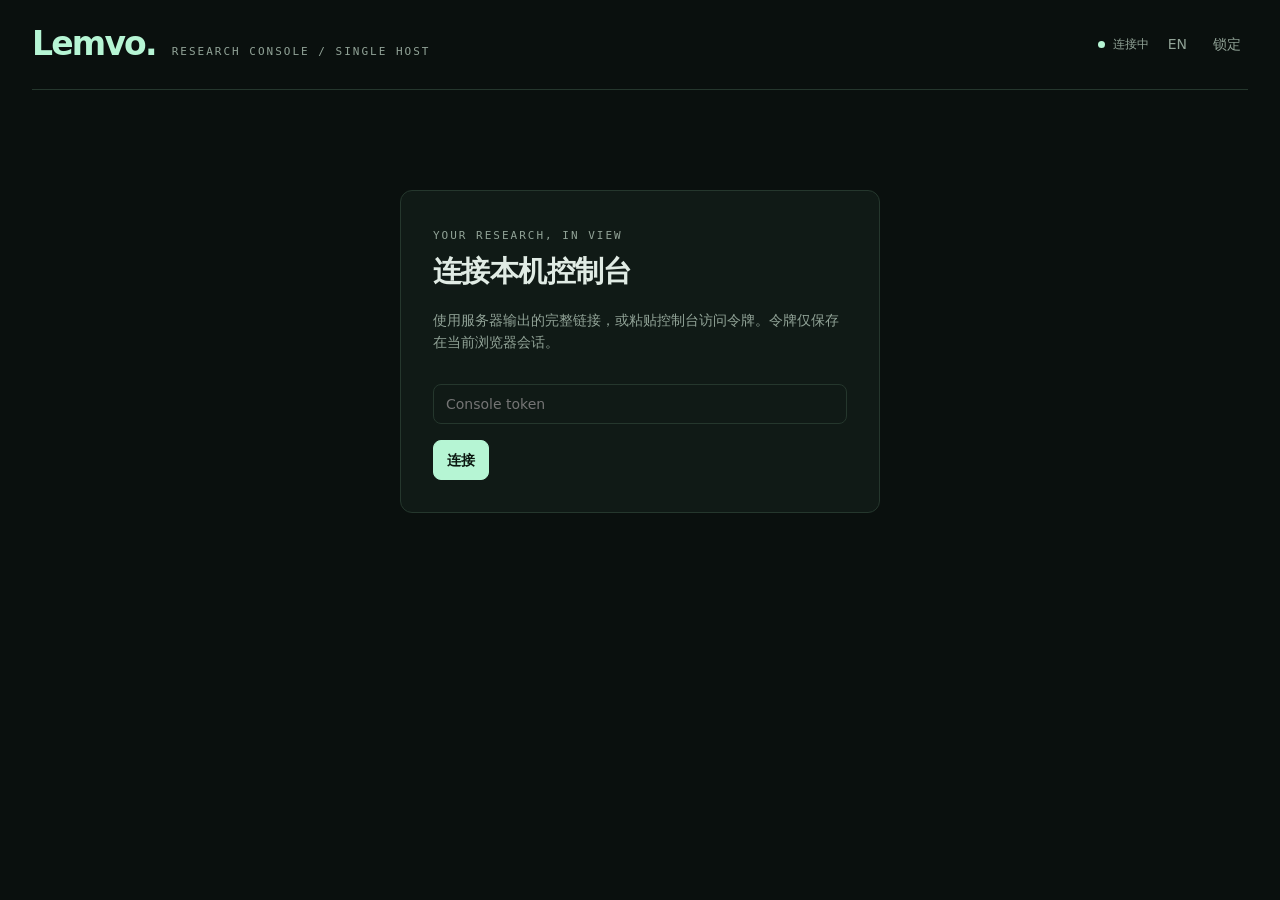
<file: console/lemvo_console/static/index.html>
<!doctype html>
<html lang="zh-CN">
<head>
<meta charset="utf-8"><meta name="viewport" content="width=device-width,initial-scale=1">
<title>Lemvo · Research Console</title>
<style>
:root{color-scheme:dark;--bg:#0a100e;--panel:#101a16;--raised:#15211b;--line:#25372d;--text:#e0ebe4;--muted:#91a397;--mint:#b6f5d4;--amber:#edc483;--red:#f0a5a2;--mono:ui-monospace,SFMono-Regular,Consolas,monospace}
*{box-sizing:border-box}body{margin:0;background:var(--bg);color:var(--text);font:14px/1.6 system-ui,-apple-system,"Segoe UI",sans-serif}button,input,textarea,select{font:inherit}button{cursor:pointer}button:disabled{opacity:.4;cursor:not-allowed}button,input,textarea,select{border:1px solid var(--line);border-radius:8px;background:var(--panel);color:var(--text)}button{padding:8px 13px}button:hover:not(:disabled){border-color:var(--mint)}input,select{padding:8px 12px}textarea{padding:12px;width:100%;resize:vertical;min-height:92px}a{color:var(--mint)}.shell{max-width:1580px;margin:auto;padding:0 32px 48px}.top{display:flex;align-items:center;justify-content:space-between;height:90px;border-bottom:1px solid var(--line);gap:16px}.brand{display:flex;align-items:baseline;gap:16px}.logo{font-size:33px;letter-spacing:-1.8px;font-weight:750;color:var(--mint)}.eyebrow{font:11px var(--mono);letter-spacing:2px;color:var(--muted);text-transform:uppercase}.topright{display:flex;gap:12px;align-items:center}.dot{height:7px;width:7px;background:var(--mint);border-radius:50%;display:inline-block;margin-right:8px}.stale .dot{background:var(--amber)}.title{display:flex;justify-content:space-between;align-items:end;margin:30px 0 22px;gap:24px}h1{font-size:29px;letter-spacing:-.6px;margin:3px 0 5px}h2{font-size:17px;margin:0}h3{font-size:14px;margin:0 0 10px}.muted{color:var(--muted)}.small{font-size:12px}.mono{font-family:var(--mono)}.stats{display:grid;grid-template-columns:repeat(4,1fr);gap:14px;margin-bottom:26px}.stat{background:var(--panel);border:1px solid var(--line);padding:17px 20px;border-radius:12px}.stat strong{display:block;font-size:27px;font-weight:550;color:var(--mint)}.stat span{color:var(--muted);font-size:12px}.layout{display:grid;grid-template-columns:minmax(300px,390px) minmax(0,1fr);gap:22px}.toolbar{display:flex;gap:8px;margin-bottom:12px}.toolbar input{width:100%;min-width:0}.section-label{font:11px var(--mono);letter-spacing:1.6px;color:var(--muted);margin:20px 0 10px}.session{display:block;width:100%;text-align:left;background:var(--panel);border:1px solid var(--line);border-radius:11px;padding:17px;margin-bottom:10px;transition:border-color .15s}.session.selected{border-color:var(--mint);box-shadow:inset 3px 0 0 var(--mint)}.row{display:flex;align-items:center;justify-content:space-between;gap:12px}.session-name{font-weight:600;font-size:15px;overflow-wrap:anywhere}.path{white-space:nowrap;overflow:hidden;text-overflow:ellipsis;max-width:100%;font-size:11px;color:var(--muted);margin:7px 0}.badge{font:10px var(--mono);padding:3px 7px;border:1px solid var(--line);border-radius:5px;white-space:nowrap}.phase{color:var(--mint)}.warning{color:var(--amber)}.panel{background:var(--panel);border:1px solid var(--line);border-radius:12px;padding:22px;margin-bottom:16px;min-width:0}.panel-head{display:flex;align-items:start;justify-content:space-between;gap:15px;margin-bottom:16px}.details-grid{display:grid;grid-template-columns:repeat(3,1fr);gap:15px}.metric small{display:block;color:var(--muted);font-size:11px;margin-bottom:3px}.metric div{overflow-wrap:anywhere}.notice{padding:11px 14px;border:1px solid #60513b;border-radius:8px;background:#2a251b;color:var(--amber);margin:12px 0;font-size:12px}.notice.quiet{border-color:var(--line);background:var(--raised);color:var(--muted)}.job{padding:16px 0;border-top:1px solid var(--line)}.job:first-of-type{border-top:0}.progress{height:5px;background:var(--line);border-radius:3px;margin:12px 0 7px;overflow:hidden}.progress>span{display:block;background:var(--mint);height:100%}pre{white-space:pre-wrap;overflow-wrap:anywhere;font:12px/1.65 var(--mono);max-height:240px;overflow:auto;background:#0b120e;padding:13px;border:1px solid var(--line);border-radius:8px;margin:10px 0 0}.messages{max-height:350px;overflow:auto}.message{padding:12px 0;border-bottom:1px solid var(--line);white-space:pre-wrap;overflow-wrap:anywhere;font-size:13px}.message b{display:block;color:var(--muted);font:10px var(--mono);letter-spacing:1px;margin-bottom:5px}.controls{display:flex;flex-wrap:wrap;gap:8px;margin:12px 0}.primary{color:#0a160f;background:var(--mint);border-color:var(--mint);font-weight:600}.empty{padding:42px 22px;text-align:center;color:var(--muted)}.footer{border-top:1px solid var(--line);margin-top:26px;padding-top:16px;font-size:11px;color:var(--muted);display:flex;justify-content:space-between;gap:12px}.login{max-width:480px;margin:100px auto;padding:32px}.login input{width:100%;margin:16px 0}.hidden{display:none!important}.gpu{display:inline-block;padding:5px 9px;border:1px solid var(--line);border-radius:6px;margin:4px 5px 0 0;font:11px var(--mono)}details{margin-top:10px}summary{cursor:pointer;color:var(--muted);font-size:12px}.hoststrip{margin-bottom:22px}.pill{font-size:12px;color:var(--muted)}#error{margin-bottom:20px}.count{color:var(--muted);font:12px var(--mono)}.navbutton{border:0;background:none;color:var(--muted);padding:3px 7px}.event{border-bottom:1px solid var(--line);padding:9px 0;font-size:12px}.toast{position:fixed;bottom:25px;right:25px;max-width:500px;z-index:10;border:1px solid var(--mint);background:var(--raised);padding:15px 20px;border-radius:10px;box-shadow:0 10px 40px #0008}
@media(max-width:850px){.shell{padding:0 16px 30px}.layout{grid-template-columns:1fr}.stats{grid-template-columns:repeat(2,1fr)}.brand .eyebrow{display:none}.top{height:72px}.title{align-items:start;flex-direction:column;gap:10px}.details-grid{grid-template-columns:repeat(2,1fr)}#sessions{max-height:390px;overflow:auto}.footer{flex-direction:column}.topright{gap:3px}.panel{padding:17px}}
</style>
</head>
<body>
<div class="shell">
<header class="top"><div class="brand"><span class="logo">Lemvo.</span><span class="eyebrow">Research Console / Single Host</span></div><div class="topright"><span id="connection" class="small muted"><i class="dot"></i>连接中</span><button id="language" class="navbutton">EN</button><button id="logout" class="navbutton">锁定</button></div></header>
<section id="login" class="panel login"><span class="eyebrow">YOUR RESEARCH, IN VIEW</span><h1>连接本机控制台</h1><p class="muted">使用服务器输出的完整链接，或粘贴控制台访问令牌。令牌仅保存在当前浏览器会话。</p><input type="password" id="token" placeholder="Console token" autocomplete="off"><button id="connect" class="primary">连接</button></section>
<main id="main" class="hidden">
<div class="title"><div><span class="eyebrow" id="hostLabel">HOST OVERVIEW</span><h1 id="pageTitle">研究正在如何推进</h1><div id="host" class="muted mono small"></div></div><span class="pill" id="refreshNote">每 5 秒更新 · 无模型轮询</span></div>
<div id="error" class="notice hidden"></div>
<div class="stats" id="stats"></div><div id="hardware" class="hoststrip"></div>
<div class="layout"><aside><div class="toolbar"><input id="search" placeholder="查找项目、对话或 PID"><select id="filter" aria-label="Filter"><option value="all">全部</option><option value="attention">需关注</option><option value="waiting">等回复</option></select></div><div class="section-label" id="sessionLabel">CONVERSATIONS</div><div id="sessions"></div><div class="section-label" id="projectLabel">REGISTERED PROJECTS</div><div id="projects"></div></aside>
<article><div id="detail"></div><section class="panel"><div class="panel-head"><h2 id="controlTitle">项目控制</h2><span class="badge">LEMVO RUNNER</span></div><div id="controlHint" class="muted small"></div><div class="controls"><button id="guided">半自动</button><button id="unattended">全自动</button></div><textarea id="steer" placeholder="为当前项目留下下一轮指导…"></textarea><div class="row" style="margin-top:10px"><span class="small muted" id="deliveryHint">指导通过现有队列投递，轮边界生效。</span><button id="send" class="primary">发送指导</button></div><div id="receipt" class="small muted" style="margin-top:12px"></div></section><section class="panel"><div class="panel-head"><h2 id="eventsTitle">状态时间线</h2><span class="small muted" id="eventsHint">仅状态变化</span></div><div id="events"></div></section></article></div>
<footer class="footer"><span id="policy">监护只观察与提示，不自动中断训练，也不评价研究方向。</span><span class="mono">LEMVO CONSOLE v0.1 · LOCAL</span></footer>
</main></div><div id="toast" class="toast hidden"></div>
<script>
const $=id=>document.getElementById(id), esc=s=>String(s??'').replace(/[&<>"']/g,c=>({'&':'&amp;','<':'&lt;','>':'&gt;','"':'&quot;',"'":'&#39;'}[c]));
let lang=localStorage.getItem('lemvo-console-lang')||'zh', token=sessionStorage.getItem('lemvo-console-token')||'', snap=null, selected=null, selectedProject=null, lastDetailKey=null, busy=false, timer=null, delivery=null;
const hash=new URLSearchParams(location.hash.slice(1));if(hash.get('token')){token=hash.get('token');sessionStorage.setItem('lemvo-console-token',token);history.replaceState(null,'',location.pathname);}
const t=(zh,en)=>lang==='zh'?zh:en;
const phases={unknown:['进度未知','Progress unknown'],unbound:['仅发现进程','Process only'],model:['等待模型','Waiting for model'],tool_pending:['工具请求待返回','Tool request pending'],loading_model:['加载模型','Loading model'],loading_data:['加载数据','Loading data'],training:['训练中','Training'],evaluating:['评测中','Evaluating'],tool:['执行工具','Running tool'],waiting_job:['观察作业','Observing job'],waiting_user:['等待回复','Awaiting input'],completed:['已完成','Completed'],session_ended:['会话已结束','Session ended']};
const ph=x=>(phases[x]||[x,x])[lang==='zh'?0:1], bytes=n=>n?`${(n/1073741824).toFixed(1)} GB`:'—', ago=n=>!n?'—':(Math.max(0,Math.floor((Date.now()/1000-n)/60))<1?t('刚刚','just now'):Math.floor((Date.now()/1000-n)/60)+t(' 分钟前',' min ago'));
function notice(text,quiet=false){return `<div class="notice ${quiet?'quiet':''}">${esc(text)}</div>`}
function toast(s){$('toast').textContent=s;$('toast').classList.remove('hidden');setTimeout(()=>$('toast').classList.add('hidden'),6000)}
async function api(path,body){const r=await fetch(path,{method:body?'POST':'GET',headers:{Authorization:'Bearer '+token,...(body?{'Content-Type':'application/json'}:{})},body:body?JSON.stringify(body):undefined});const d=await r.json();if(!r.ok)throw Error(d.error||r.status);return d}
function project(){return snap?.projects.find(p=>p.id===selectedProject)}
function select(id,pid){selected=id;selectedProject=pid;render()}
function translate(){document.documentElement.lang=lang==='zh'?'zh-CN':'en';$('language').textContent=lang==='zh'?'EN':'中文';$('logout').textContent=t('锁定','Lock');$('pageTitle').textContent=t('研究正在如何推进','Your research, in view');$('refreshNote').textContent=t('每 5 秒更新 · 无模型轮询','Updates every 5s · No model polling');$('search').placeholder=t('查找项目、对话或 PID','Search projects, sessions or PID');$('filter').options[0].text=t('全部','All');$('filter').options[1].text=t('需关注','Attention');$('filter').options[2].text=t('等回复','Awaiting input');$('controlTitle').textContent=t('项目控制','Project controls');$('guided').textContent=t('半自动','Guided');$('unattended').textContent=t('全自动','Unattended');$('send').textContent=t('发送指导','Send guidance');$('steer').placeholder=t('为当前项目留下下一轮指导…','Guidance for the selected project…');$('eventsTitle').textContent=t('状态时间线','Activity timeline');$('eventsHint').textContent=t('仅状态变化','State changes only');$('deliveryHint').textContent=t('指导通过现有队列投递，轮边界生效。','Uses the existing queue, delivered at a turn boundary.');$('policy').textContent=t('监护只观察与提示，不自动中断训练，也不评价研究方向。','Observation and alerts only. No automatic training interruption or scientific verdicts.');}
function render(){translate();if(!snap)return;const sessions=snap.sessions||[],projects=snap.projects||[],jobs=projects.flatMap(p=>p.jobs);if(!selectedProject&&projects.length){selectedProject=projects[0].id;selected=sessions.find(s=>s.project_id===selectedProject)?.id||null}const active=sessions.filter(s=>!['session_ended','completed'].includes(s.phase)).length;const stats=[[active,t('已接入会话','Observed sessions')],[jobs.filter(j=>j.alive).length,t('登记运行作业','Registered running jobs')],[sessions.filter(s=>s.health==='attention').length+jobs.filter(j=>j.health==='attention').length,t('关注项（会话 / 作业）','Attention items (sessions / jobs)')],[sessions.filter(s=>s.health==='waiting').length,t('等待回复','Awaiting input')]];$('stats').innerHTML=stats.map(([v,l])=>`<div class="stat"><strong>${v}</strong><span>${l}</span></div>`).join('');$('host').textContent=snap.host+' · '+t('单服务器 / 当前用户','Single host / current user');$('connection').className='small '+(snap.stale?'stale warning':'muted');$('connection').innerHTML='<i class="dot"></i>'+t(snap.stale?'观测已过期':'已连接',snap.stale?'Stale observation':'Connected');$('error').classList.toggle('hidden',!snap.stale&&!snap.error);$('error').textContent=snap.stale?t('采集暂未更新，下面是最后一次观测。控制已禁用。','Collector is not updating. Showing the last observation; controls disabled.'):(snap.error||'');
const h=snap.hardware||{},m=h.memory||{},disk=h.disk||{};$('hardware').innerHTML=`<span class="muted small">RAM ${bytes(m.MemTotal-m.MemAvailable)} / ${bytes(m.MemTotal)} · ${t('磁盘可用','Disk free')} ${bytes(disk.free)} · Load ${(h.load||[]).map(n=>Number(n).toFixed(1)).join(' / ')}</span><div>${(h.gpu||[]).map(g=>`<span class="gpu">GPU ${esc(g.index)} · ${esc(g.utilization)}% · ${esc(g.memory_used_mib)} / ${esc(g.memory_total_mib)} MiB</span>`).join('')}</div><div class="muted small" style="margin-top:6px">${t('GPU 为整机统计，含其他任务与占卡进程；不作为实验进展判据。','GPU figures are host-wide, including reservations and other jobs; they do not establish experiment progress.')}</div>`;
if(h.compute_processes?.length){$('hardware').insertAdjacentHTML('beforeend',`<details><summary>${t('当前用户的 GPU 进程（未自动归属实验）','Current-user GPU processes (not automatically attributed to experiments)')} · ${h.compute_processes.length}</summary><pre>${h.compute_processes.map(p=>esc(p.pid+'  '+p.name+'  '+p.memory_mib+' MiB  '+p.cwd)).join('\n')}</pre></details>`)}
const q=$('search').value.toLowerCase(),filter=$('filter').value;const rows=sessions.filter(s=>[s.project,s.session_id,s.pid,s.pane?.label,s.engine].join(' ').toLowerCase().includes(q)&&(filter==='all'||s.health===filter));$('sessions').innerHTML=rows.length?rows.map(s=>`<button class="session ${selected===s.id?'selected':''}" data-session="${esc(s.id)}" data-project="${esc(s.project_id)}"><div class="row"><span class="session-name">${esc(s.pane?.label||s.session_id?.slice(0,8)||'PID '+s.pid)}</span><span class="badge">${esc(s.engine.toUpperCase())}</span></div><div class="path">${esc(s.project)}</div><div class="row"><span class="small ${s.health==='attention'?'warning':'phase'}">${esc(ph(s.phase))}</span><span class="count">PID ${s.pid}</span></div></button>`).join(''):`<div class="empty">${t('尚未发现匹配的会话。可用 register / attach 接入项目或现有对话。','No matching sessions. Use register / attach to observe a project or existing conversation.')}</div>`;
$('projects').innerHTML=projects.map(p=>`<button class="session ${!selected&&selectedProject===p.id?'selected':''}" data-project="${esc(p.id)}"><div class="row"><span>${esc(p.name)}</span><span class="count">${p.jobs.length} jobs</span></div><div class="path">${esc(p.path)}</div>${p.owner_alive?'<span class="badge">'+esc(p.mode)+'</span>':''}</button>`).join('');
const p=project(),s=sessions.find(s=>s.id===selected);const detailKey=selectedProject+':'+selected;const openDetails=lastDetailKey===detailKey?[...$('detail').querySelectorAll('details')].map(d=>d.open):[];const messageScroll=$('detail').querySelector('.messages')?.scrollTop||0;let html='';if(p){html+=`<section class="panel"><div class="panel-head"><div><span class="eyebrow">${s?esc(s.engine)+' / SESSION':'PROJECT'}</span><h2>${esc(s?.session_id||p.name)}</h2></div><span class="badge ${s?.health==='attention'?'warning':''}">${s?esc(ph(s.phase)):esc(p.status||'OBSERVING')}</span></div><div class="path">${esc(p.path)}</div><div class="details-grid"><div class="metric"><small>${t('接入程度','Coverage')}</small><div>${s?t(s.coverage==='transcript'?'已绑定会话记录':'仅进程，待绑定',s.coverage==='transcript'?'Transcript bound':'Process only'):t('项目作业','Project jobs')}</div></div><div class="metric"><small>${t('最近会话事件','Last session event')}</small><div>${ago(s?.last_event_at)}</div></div><div class="metric"><small>${t('Lemvo 控制器','Lemvo controller')}</small><div>${p.owner_alive?'PID '+p.owner_pid:t('未接管 / 未运行','Not attached / not running')}</div></div></div>${s?.warning?notice(s.warning):''}${s?.parse_warning?notice(s.parse_warning,true):''}${s?.shared_process?notice(t('此后台进程承载多条对话。无法确认归属的子进程不会分配给某一条对话。','This backend hosts multiple conversations. Unattributed children are not assigned to a specific conversation.'),true):''}${p.warning?notice(p.warning):''}`;
if(s?.pending_tools?.length)html+=`<details open><summary>${t('待返回的工具请求（不等于已开始执行）','Pending tool requests (execution not confirmed)')}</summary>${s.pending_tools.map(x=>`<pre>${esc(x.name)} · ${esc(ago(x.since))}\n${esc(x.command)}</pre>`).join('')}</details>`;if(s?.children?.length)html+=`<details><summary>${t('关联子进程','Child processes')} (${s.children.length})</summary><pre>${s.children.map(c=>esc(`${c.pid}  ${c.state}  ${c.name}  ${bytes(c.rss_bytes)}`)).join('\n')}</pre></details>`;html+='</section>';
html+=`<section class="panel"><div class="panel-head"><h2>${t('项目实验作业','Project experiments')}</h2><span class="count">${p.jobs.length}</span></div>${p.jobs.length?'':`<div class="muted small">${t('尚无登记作业。不会把整机 GPU 活动猜成当前会话的实验。','No registered jobs. Host GPU activity is not attributed to this conversation.')}</div>`}`;for(const j of p.jobs){const cur=j.progress?.current,total=j.progress?.total,pct=Number.isFinite(cur)&&total>0?Math.max(0,Math.min(100,cur/total*100)):null;html+=`<div class="job"><div class="row"><strong class="mono small">${esc(j.run_id||j.id)}</strong><span class="badge">${esc(j.status)}</span></div><div class="row small" style="margin-top:6px"><span class="phase">${esc(ph(j.phase))}</span><span class="muted">PID ${esc(j.pid)} · ${t('进度观测','Counter observation')} ${ago(j.last_progress_at)}</span></div>${pct!==null?`<div class="progress"><span style="width:${pct}%"></span></div><div class="muted mono small">${cur} / ${total} ${esc(j.progress.unit)}</div>`:''}${j.detail?`<div class="small muted">${esc(j.detail)}</div>`:''}${j.warning?notice(j.warning):''}${j.log_tail?`<details><summary>${t('查看作业日志','Job log')}</summary><pre>${esc(j.log_tail)}</pre></details>`:''}</div>`}html+='</section>';
if(s?.messages?.length)html+=`<section class="panel"><div class="panel-head"><h2>${t('最近对话','Recent conversation')}</h2><span class="small muted">${t('只读摘录','Read-only excerpt')}</span></div><div class="messages">${s.messages.map(m=>`<div class="message"><b>${esc(m.role.toUpperCase())}</b>${esc(m.text)}</div>`).join('')}</div></section>`;
}else html=`<section class="panel empty">${t('选择左侧会话或项目查看详情。','Select a session or project to inspect.')}</section>`;$('detail').innerHTML=html;[...$('detail').querySelectorAll('details')].forEach((d,i)=>{if(openDetails[i]!==undefined)d.open=openDetails[i]});const messageBox=$('detail').querySelector('.messages');if(messageBox&&lastDetailKey===detailKey)messageBox.scrollTop=messageScroll;lastDetailKey=detailKey;
const enabled=p&&p.owner_alive&&snap.controls_enabled&&!snap.stale&&p.status!=='COMPLETED';for(const id of ['guided','unattended','send','steer'])$(id).disabled=!enabled||busy;$('controlHint').textContent=enabled?t(`操作目标：${p.name} 的 Lemvo 控制器。${p.pending_guidance} 条指导待领取。`,`Target: ${p.name}'s Lemvo controller. ${p.pending_guidance} guidance items queued.`):t('当前为只读观察，或此项目没有可验证的 Lemvo 控制器。不会向裸终端模拟按键。','Read-only observation, or no verified Lemvo controller for this project. No simulated terminal keystrokes.');}
async function refresh(){if(!token)return;try{snap=await api('/api/snapshot');$('login').classList.add('hidden');$('main').classList.remove('hidden');render();const events=await api('/api/events');$('events').innerHTML=events.slice(-8).reverse().map(e=>`<div class="event"><span class="mono muted">${new Date(e.recorded_at*1000).toLocaleTimeString()}</span> · ${esc(e.type==='operator_action'?e.kind:ph(e.phase))} <span class="muted">${esc(e.health||e.result?.status||'')}</span></div>`).join('')||`<div class="muted small">${t('等待状态变化','Waiting for state changes')}</div>`;}catch(e){$('connection').className='small stale warning';$('connection').textContent=t('连接不可用','Disconnected');if(snap){snap.stale=true;render()}else{$('login').classList.remove('hidden');$('main').classList.add('hidden')}if(String(e.message).includes('token'))sessionStorage.removeItem('lemvo-console-token');}}
async function action(kind,extra){const p=project();if(!p||busy)return;if(kind==='mode'&&!confirm(t(`切换 ${p.name} 为${extra.mode==='guided'?'半自动':'全自动'}？在安全交接点生效，当前训练继续。`,`Switch ${p.name} to ${extra.mode}? Applies at a safe boundary; current training continues.`)))return;const signature=JSON.stringify([p.id,kind,extra]);if(!delivery||delivery.signature!==signature)delivery={signature,id:crypto.randomUUID()};busy=true;render();try{const r=await api('/api/action',{kind,project_id:p.id,owner_pid:p.owner_pid,owner_start:p.owner_start,request_id:delivery.id,...extra});$('receipt').textContent=t('请求回执：','Receipt: ')+r.status+' · '+r.detail;delivery=null;if(kind==='steer')$('steer').value='';await refresh()}catch(e){toast(e.message)}finally{busy=false;render()}}
$('connect').onclick=()=>{token=$('token').value.trim();sessionStorage.setItem('lemvo-console-token',token);refresh()};$('token').onkeydown=e=>{if(e.key==='Enter')$('connect').click()};$('logout').onclick=()=>{token='';sessionStorage.removeItem('lemvo-console-token');$('main').classList.add('hidden');$('login').classList.remove('hidden');$('token').value=''};$('language').onclick=()=>{lang=lang==='zh'?'en':'zh';localStorage.setItem('lemvo-console-lang',lang);render()};$('search').oninput=render;$('filter').onchange=render;document.addEventListener('click',e=>{const b=e.target.closest('button[data-project]');if(b)select(b.dataset.session||null,b.dataset.project)});$('guided').onclick=()=>action('mode',{mode:'guided'});$('unattended').onclick=()=>action('mode',{mode:'unattended'});$('send').onclick=()=>action('steer',{text:$('steer').value});translate();refresh();timer=setInterval(refresh,5000);
</script>
</body></html>
</file>
